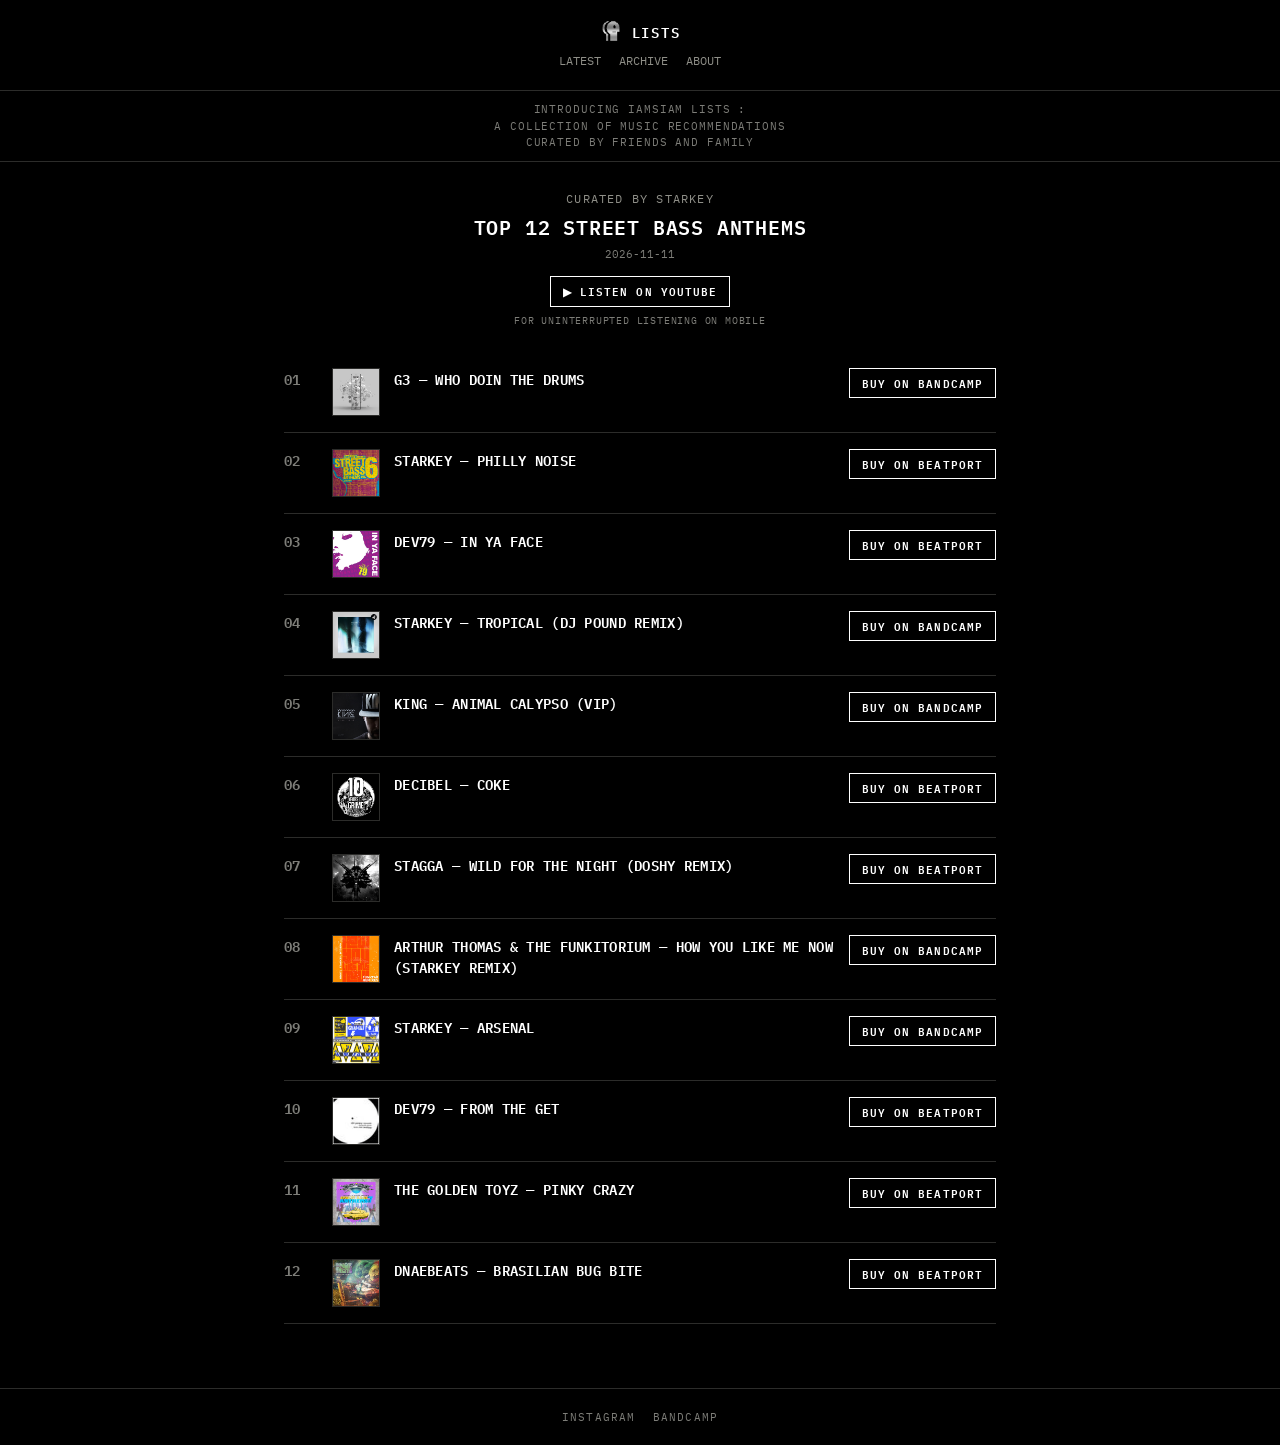
<file: index.html>
<!doctype html>
<html lang="en">
<head>
<meta charset="utf-8">
<meta name="viewport" content="width=device-width, initial-scale=1">
<title>IAMSIAM LISTS</title>
<meta name="description" content="Music recommendations curated by friends and family of the IAMSIAM label.">
<link rel="preconnect" href="https://fonts.googleapis.com">
<link rel="preconnect" href="https://fonts.gstatic.com" crossorigin>
<link href="https://fonts.googleapis.com/css2?family=IBM+Plex+Mono:wght@400;600&display=swap" rel="stylesheet">
<link rel="stylesheet" href="css/site.css">
</head>
<body>
<header class="site-head">
  <a class="brand" href="#/"><img src="assets/logo.png" alt="IAMSIAM"><span>LISTS</span></a>
  <nav>
    <a href="#/">LATEST</a>
    <a href="#/archive">ARCHIVE</a>
    <a href="#/about">ABOUT</a>
  </nav>
</header>
<p class="intro-strip">INTRODUCING IAMSIAM LISTS :<br>A COLLECTION OF MUSIC RECOMMENDATIONS<br>CURATED BY FRIENDS AND FAMILY</p>
<section id="player" hidden>
  <div id="player-media"></div>
  <div id="yt-dock" hidden></div>
  <div id="player-meta">
    <div id="player-track"></div>
    <div id="player-details"></div>
  </div>
  <div id="player-bar">
    <button id="pv" aria-label="previous">&#171;</button>
    <button id="pp" aria-label="play/pause">&#9654;</button>
    <button id="nx" aria-label="next">&#187;</button>
    <span id="t-el">0:00</span>
    <input id="scrub" type="range" min="0" max="1000" value="0" step="1" aria-label="seek">
    <span id="t-to">0:00</span>
    <span id="counter"></span>
  </div>
</section>
<main id="app"></main>
<footer class="site-foot">
  <a href="https://www.instagram.com/_iamsiam_/" target="_blank" rel="noopener">INSTAGRAM</a>
  <a href="https://iamsiam.bandcamp.com" target="_blank" rel="noopener">BANDCAMP</a>
</footer>
<script type="module" src="js/app.js"></script>
</body>
</html>
</file>
<file: css/site.css>
:root{
  color-scheme:dark;
  --bg:#000; --fg:#fff; --meta:#8f8f88; --strip:#7d7d78; --border:#2c2c2a; --hover:#0d0d0d;
  --mono:'IBM Plex Mono',ui-monospace,SFMono-Regular,Menlo,monospace;
}
*{box-sizing:border-box;margin:0;padding:0}
html{background:var(--bg)}
body{
  background:var(--bg);color:var(--fg);font-family:var(--mono);
  font-size:14px;line-height:1.5;min-height:100vh;
  display:flex;flex-direction:column;
}
a{color:inherit;text-decoration:none}
a:focus-visible,.buy:focus-visible{outline:1px solid var(--fg);outline-offset:2px}

.site-head{
  display:flex;flex-direction:column;align-items:center;gap:10px;
  padding:20px 24px;border-bottom:1px solid var(--border);
}
.brand{display:flex;align-items:center;gap:10px;font-weight:600;letter-spacing:.12em}
.brand img{height:22px;width:auto;display:block}
.site-head nav{display:flex;gap:18px;font-size:12px;color:var(--meta)}
.site-head nav a:hover{color:var(--fg)}

.intro-strip{
  padding:10px 24px;border-bottom:1px solid var(--border);
  color:var(--strip);font-size:11px;letter-spacing:.08em;text-align:center;
}

main{flex:1;width:100%;max-width:760px;margin:0 auto;padding:28px 24px 64px}

.list-head{margin-bottom:24px;text-align:center}
.list-head .curator{font-size:12px;color:var(--meta);letter-spacing:.1em;text-transform:uppercase}
.list-head h1{font-size:20px;font-weight:600;text-transform:uppercase;letter-spacing:.04em;margin-top:4px}
.list-head .date{font-size:11px;color:var(--strip);margin-top:4px}
.list-head .playlist-link{
  display:inline-block;margin-top:14px;font-size:11px;font-weight:600;letter-spacing:.1em;
  border:1px solid var(--fg);padding:6px 12px;text-transform:uppercase;white-space:nowrap;
}
.list-head .playlist-link:hover{background:var(--fg);color:var(--bg)}
.list-head .playlist-hint{font-size:10px;color:var(--strip);margin-top:6px;letter-spacing:.08em;text-transform:uppercase}

.section-head{
  margin:28px 0 8px;padding-bottom:6px;border-bottom:1px solid var(--border);
  color:var(--meta);font-size:12px;text-transform:uppercase;letter-spacing:.1em;
}

.track{
  display:grid;grid-template-columns:34px 48px 1fr auto;gap:6px 14px;
  padding:16px 0;border-bottom:1px solid var(--border);align-items:start;
}
.track .rank{color:var(--strip);font-weight:600}
.track .art{width:48px;height:48px;border:1px solid var(--border);overflow:hidden}
.track .art img{width:100%;height:100%;object-fit:cover;display:block}
.track .art:empty{border:0}
.track .name{font-weight:600;text-transform:uppercase;letter-spacing:.02em}
.track .actions{display:flex;flex-direction:column;align-items:flex-end;gap:8px}
.buy{
  font-size:11px;font-weight:600;letter-spacing:.1em;
  border:1px solid var(--fg);padding:6px 12px;white-space:nowrap;
  text-transform:uppercase;
}
.buy:hover{background:var(--fg);color:var(--bg)}

.archive-grid{display:grid;gap:1px;background:var(--border);border:1px solid var(--border)}
.archive-grid a{background:var(--bg);padding:18px;display:block}
.archive-grid a:hover{background:var(--hover)}
.archive-grid .curator{color:var(--meta);font-size:12px;letter-spacing:.1em;text-transform:uppercase}
.archive-grid .title{font-weight:600;text-transform:uppercase;margin-top:2px}
.archive-grid .date{color:var(--strip);font-size:11px;margin-top:4px}

.about{max-width:52ch;margin:0 auto}
.about p{color:var(--meta);margin-bottom:16px}
.about a{border-bottom:1px solid var(--strip)}

.site-foot{
  display:flex;justify-content:center;gap:18px;padding:20px 24px;border-top:1px solid var(--border);
  font-size:11px;color:var(--strip);letter-spacing:.1em;
}
.site-foot a:hover{color:var(--fg)}

.error-view{color:var(--meta);padding:40px 0}

@media (max-width:520px){
  .track{grid-template-columns:26px 40px 1fr}
  .track .art{width:40px;height:40px}
  .track .actions{grid-column:3;flex-direction:row;align-items:center;margin-top:8px}
}

#player{border-bottom:1px solid var(--border);padding:20px 24px;max-width:760px;margin:0 auto;width:100%}
#player-media{background:#0d0d0d;border:1px solid var(--border);width:100%;aspect-ratio:16/9;max-height:320px;display:flex;align-items:center;justify-content:center;overflow:hidden}
#player-media iframe,#player-media img{width:100%;height:100%;border:0;display:block;object-fit:contain}
#player-media .bc-art{object-fit:cover}
#player-media .player-note{color:var(--meta);font-size:12px;padding:16px;text-align:center}
#player-media .player-note a{border-bottom:1px solid var(--strip)}
#player-media .mount{display:none;width:100%;height:100%}
#player-media .mount.live{display:block}
#yt-dock{display:flex;justify-content:center;margin-top:10px}
#yt-dock[hidden]{display:none}
#yt-dock .mount{display:none}
#yt-dock .mount.live{display:block;width:356px;height:200px;max-width:100%}
#yt-dock iframe{width:100%;height:100%;border:1px solid var(--border);display:block}
#player-meta{display:flex;flex-direction:column;align-items:center;text-align:center;gap:2px;margin-top:12px;font-size:12px}
#player-track{font-weight:600;text-transform:uppercase;letter-spacing:.02em}
#player-bar{display:flex;align-items:center;gap:10px;margin-top:10px}
#player-bar button{background:none;border:1px solid var(--border);color:var(--fg);font-family:var(--mono);font-size:13px;padding:5px 11px;cursor:pointer}
#player-bar button:hover{border-color:var(--fg)}
#player-bar span{color:var(--meta);font-size:11px;min-width:34px}
#counter{color:var(--strip);text-align:right}
#scrub{flex:1;appearance:none;-webkit-appearance:none;height:24px;background:linear-gradient(var(--border),var(--border)) center/100% 2px no-repeat;cursor:pointer}
#scrub::-webkit-slider-thumb{appearance:none;-webkit-appearance:none;width:10px;height:10px;background:var(--fg);border-radius:0}
#scrub::-moz-range-thumb{width:10px;height:10px;background:var(--fg);border:0;border-radius:0}
.track.playable .rank,.track.playable .name{cursor:pointer}
.track.playable:hover .rank{color:var(--fg)}
.track.active .rank{background:var(--fg);color:var(--bg);padding:0 4px}
@media (max-width:520px){
  #player{padding:14px 16px}
  #player-bar{flex-wrap:wrap}
  #scrub{order:5;flex-basis:100%}
  #player-bar button{padding:12px 16px;font-size:15px}
  #scrub::-webkit-slider-thumb{width:16px;height:16px}
}

/* VU meter + typing info layer */
#player-media{position:relative}
#player-media canvas.vu-overlay{position:absolute;inset:0;width:100%;height:100%;pointer-events:none}
#player.vu-full #player-media .mount.live{opacity:.22}
#player-details{color:var(--meta);font-size:12px}
</file>
